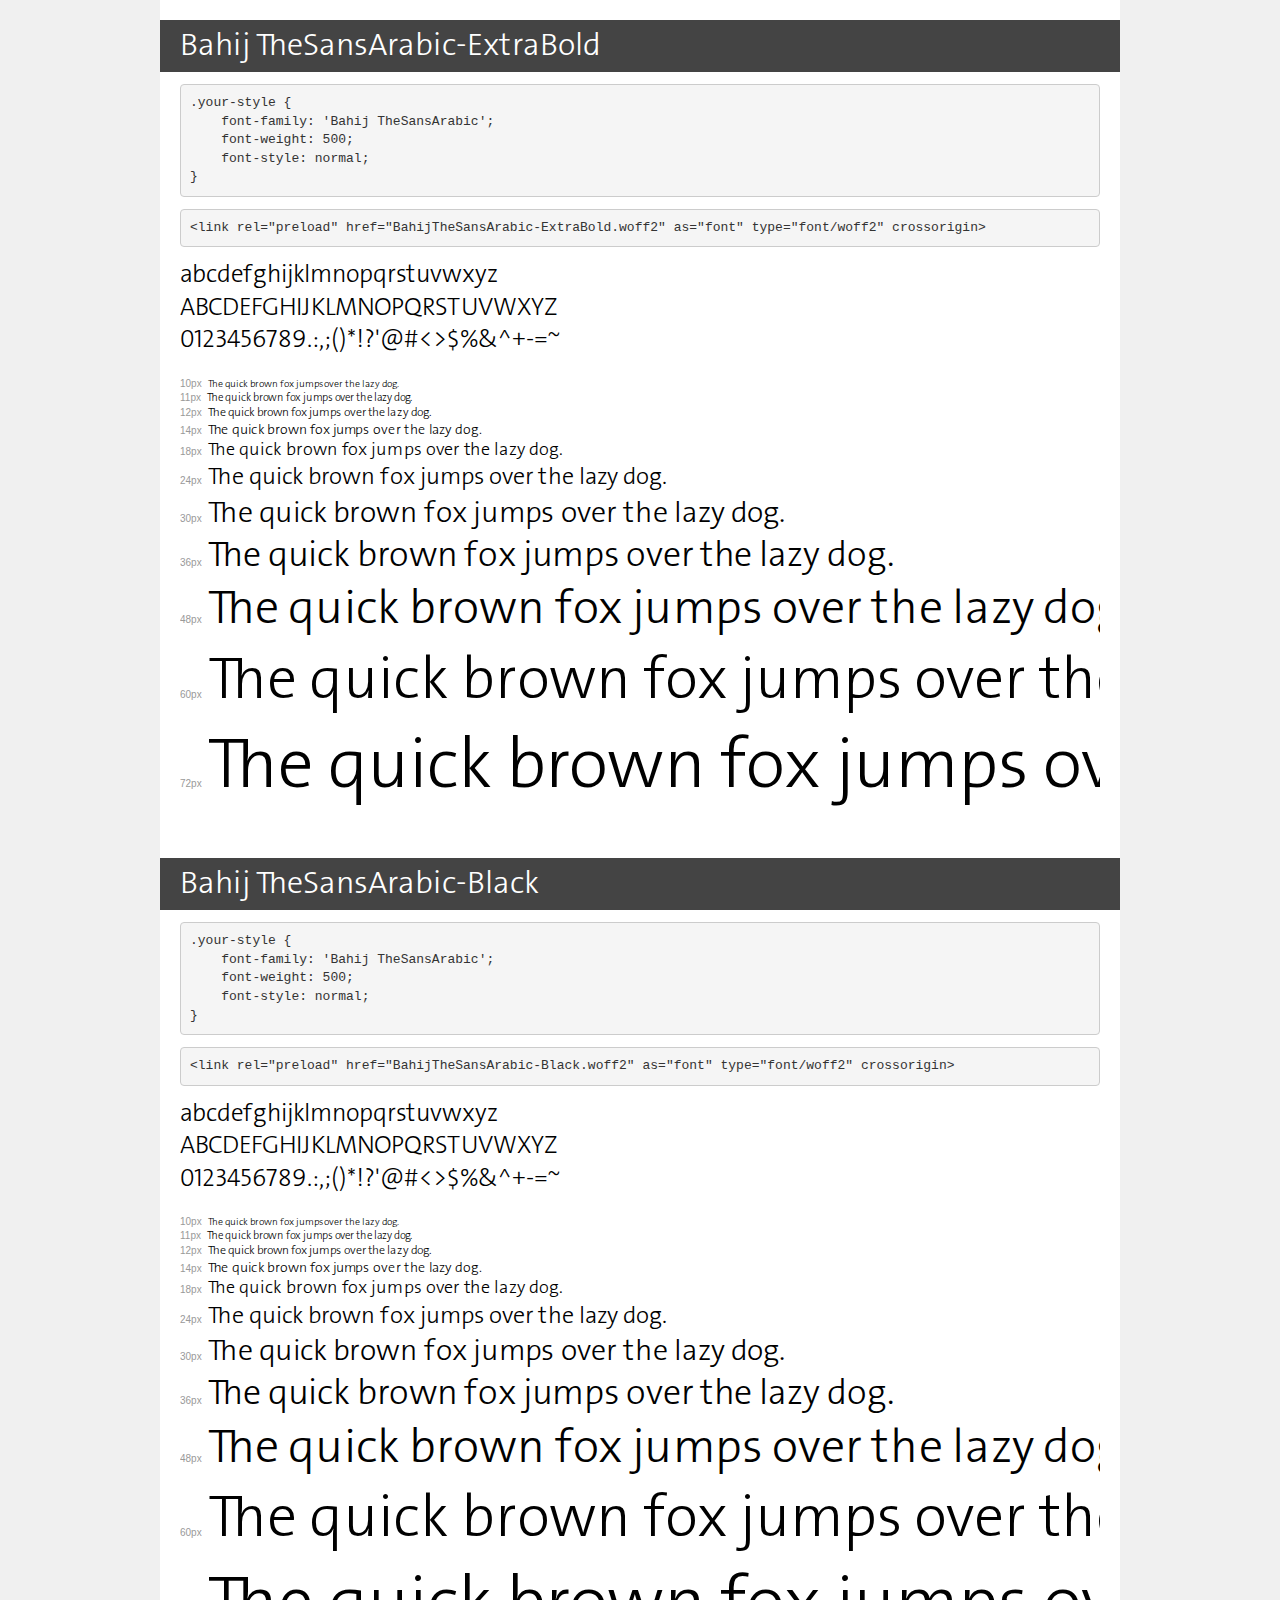
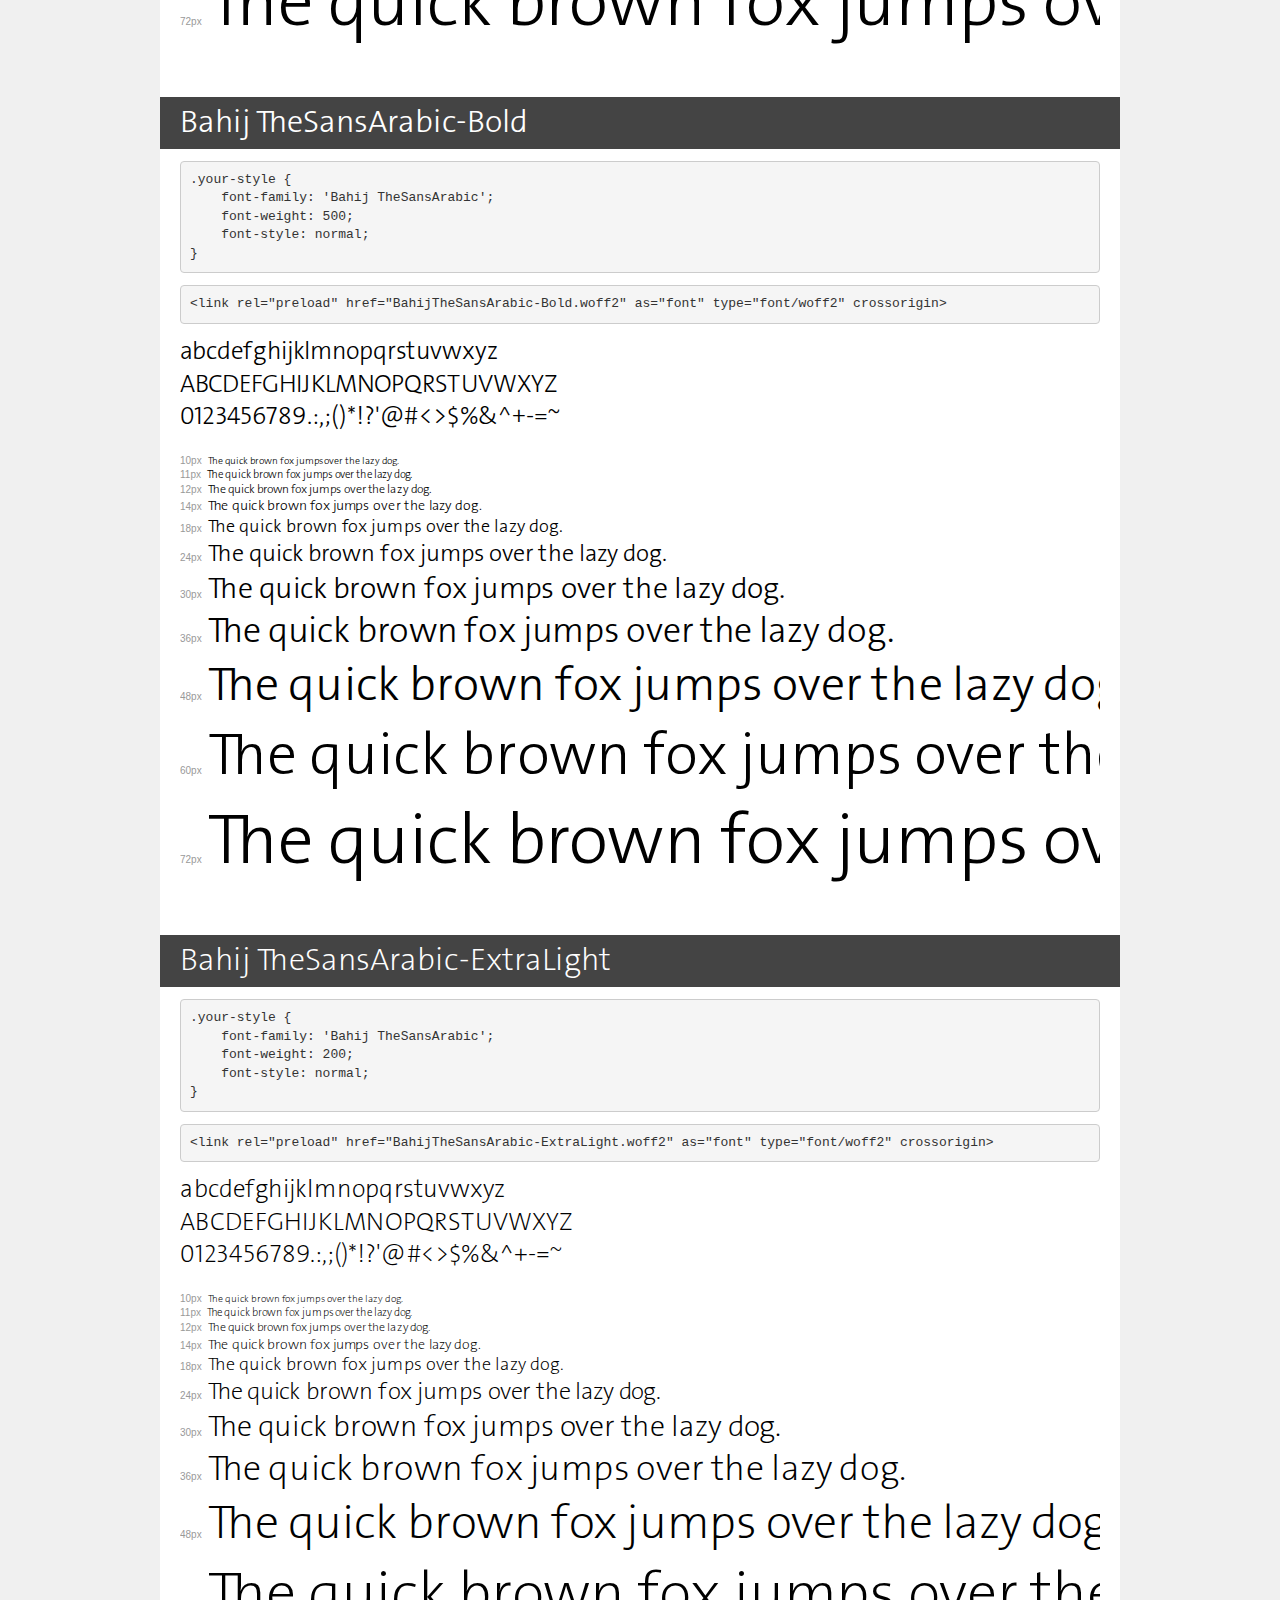
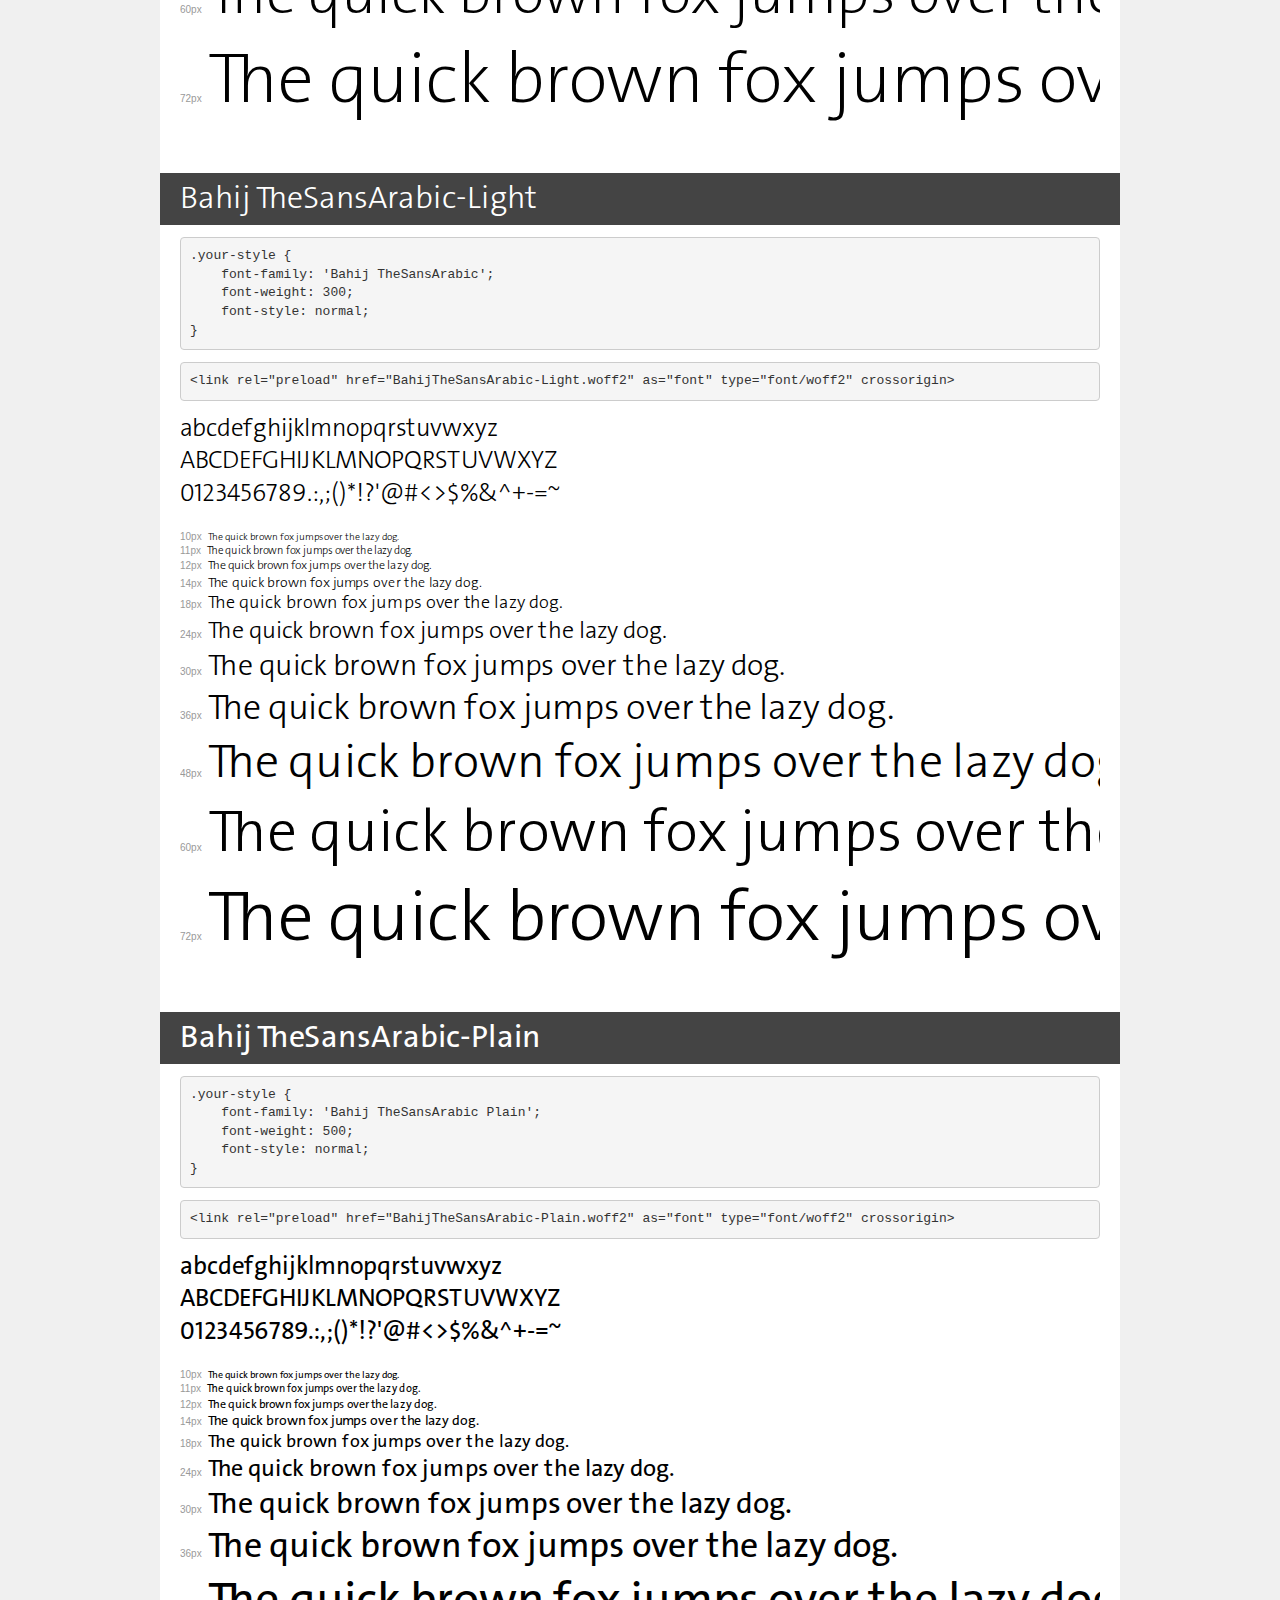
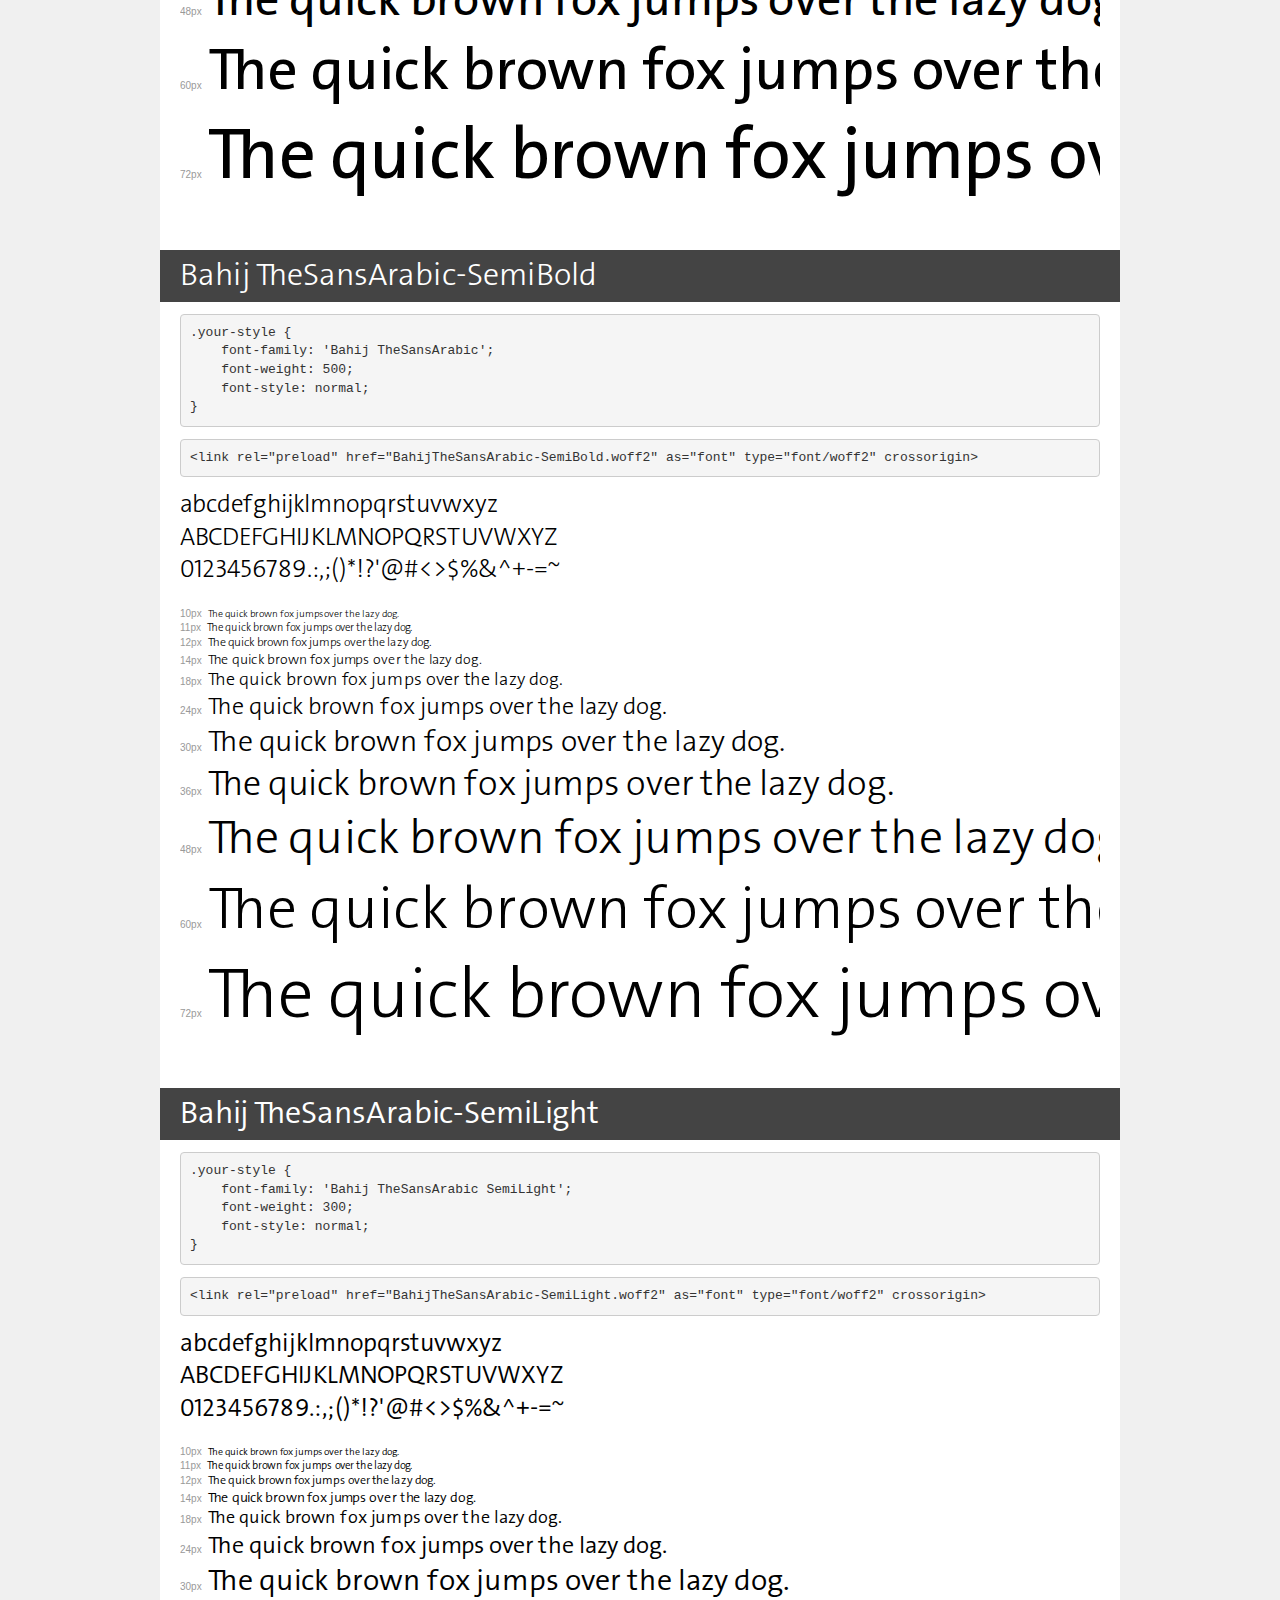
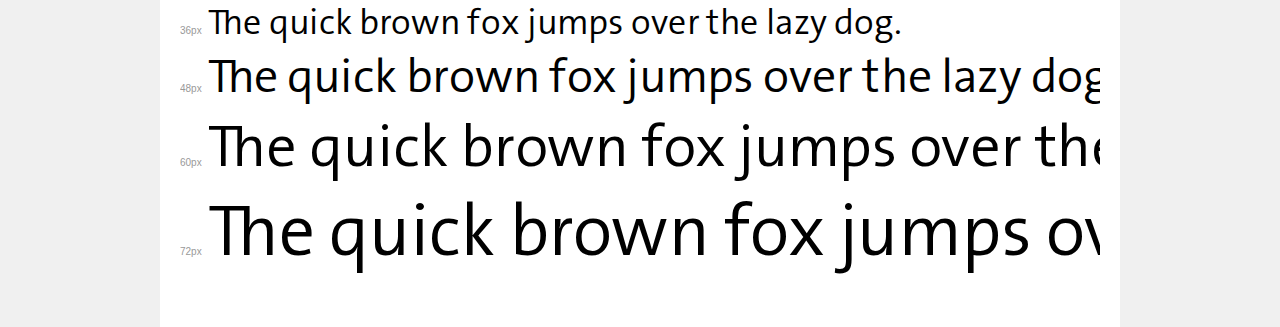
<file: assets/fonts/mix-font/demo.html>
<!DOCTYPE html>
<html lang="en">
<head>
    <meta charset="utf-8">
    <meta http-equiv="X-UA-Compatible" content="IE=edge">
    <meta name="viewport" content="width=device-width, initial-scale=1">
    <meta name="robots" content="noindex, noarchive">
    <meta name="format-detection" content="telephone=no">
    <title>Transfonter demo</title>
    <link href="stylesheet.css" rel="stylesheet">
    <style>
        /*
        http://meyerweb.com/eric/tools/css/reset/
        v2.0 | 20110126
        License: none (public domain)
        */
        html, body, div, span, applet, object, iframe,
        h1, h2, h3, h4, h5, h6, p, blockquote, pre,
        a, abbr, acronym, address, big, cite, code,
        del, dfn, em, img, ins, kbd, q, s, samp,
        small, strike, strong, sub, sup, tt, var,
        b, u, i, center,
        dl, dt, dd, ol, ul, li,
        fieldset, form, label, legend,
        table, caption, tbody, tfoot, thead, tr, th, td,
        article, aside, canvas, details, embed,
        figure, figcaption, footer, header, hgroup,
        menu, nav, output, ruby, section, summary,
        time, mark, audio, video {
            margin: 0;
            padding: 0;
            border: 0;
            font-size: 100%;
            font: inherit;
            vertical-align: baseline;
        }
        /* HTML5 display-role reset for older browsers */
        article, aside, details, figcaption, figure,
        footer, header, hgroup, menu, nav, section {
            display: block;
        }
        body {
            line-height: 1;
        }
        ol, ul {
            list-style: none;
        }
        blockquote, q {
            quotes: none;
        }
        blockquote:before, blockquote:after,
        q:before, q:after {
            content: '';
            content: none;
        }
        table {
            border-collapse: collapse;
            border-spacing: 0;
        }
        /* demo styles */
        body {
            background: #f0f0f0;
            color: #000;
        }
        .page {
            background: #fff;
            width: 920px;
            margin: 0 auto;
            padding: 20px 20px 0 20px;
            overflow: hidden;
        }
        .font-container {
            overflow-x: auto;
            overflow-y: hidden;
            margin-bottom: 40px;
            line-height: 1.3;
            white-space: nowrap;
            padding-bottom: 5px;
        }
        h1 {
            position: relative;
            background: #444;
            font-size: 32px;
            color: #fff;
            padding: 10px 20px;
            margin: 0 -20px 12px -20px;
        }
        .letters {
            font-size: 25px;
            margin-bottom: 20px;
        }
        .s10:before {
            content: '10px';
        }
        .s11:before {
            content: '11px';
        }
        .s12:before {
            content: '12px';
        }
        .s14:before {
            content: '14px';
        }
        .s18:before {
            content: '18px';
        }
        .s24:before {
            content: '24px';
        }
        .s30:before {
            content: '30px';
        }
        .s36:before {
            content: '36px';
        }
        .s48:before {
            content: '48px';
        }
        .s60:before {
            content: '60px';
        }
        .s72:before {
            content: '72px';
        }
        .s10:before, .s11:before, .s12:before, .s14:before,
        .s18:before, .s24:before, .s30:before, .s36:before,
        .s48:before, .s60:before, .s72:before {
            font-family: Arial, sans-serif;
            font-size: 10px;
            font-weight: normal;
            font-style: normal;
            color: #999;
            padding-right: 6px;
        }
        pre {
            display: block;
            padding: 9px;
            margin: 0 0 12px;
            font-family: Monaco, Menlo, Consolas, "Courier New", monospace;
            font-size: 13px;
            line-height: 1.428571429;
            color: #333;
            font-weight: normal;
            font-style: normal;
            background-color: #f5f5f5;
            border: 1px solid #ccc;
            overflow-x: auto;
            border-radius: 4px;
        }
        /* responsive */
        @media (max-width: 959px) {
            .page {
                width: auto;
                margin: 0;
            }
        }
    </style>
</head>
<body>
<div class="page">
    <div class="demo">
        <h1 style="font-family: 'Bahij TheSansArabic'; font-weight: 500; font-style: normal;">Bahij TheSansArabic-ExtraBold</h1>
        <pre title="Usage">.your-style {
    font-family: 'Bahij TheSansArabic';
    font-weight: 500;
    font-style: normal;
}</pre>
        <pre title="Preload (optional)">
&lt;link rel=&quot;preload&quot; href=&quot;BahijTheSansArabic-ExtraBold.woff2&quot; as=&quot;font&quot; type=&quot;font/woff2&quot; crossorigin&gt;</pre>
        <div class="font-container" style="font-family: 'Bahij TheSansArabic'; font-weight: 500; font-style: normal;">
            <p class="letters">
                abcdefghijklmnopqrstuvwxyz<br>
ABCDEFGHIJKLMNOPQRSTUVWXYZ<br>
                0123456789.:,;()*!?'@#&lt;&gt;$%&^+-=~
            </p>
            <p class="s10" style="font-size: 10px;">The quick brown fox jumps over the lazy dog.</p>
            <p class="s11" style="font-size: 11px;">The quick brown fox jumps over the lazy dog.</p>
            <p class="s12" style="font-size: 12px;">The quick brown fox jumps over the lazy dog.</p>
            <p class="s14" style="font-size: 14px;">The quick brown fox jumps over the lazy dog.</p>
            <p class="s18" style="font-size: 18px;">The quick brown fox jumps over the lazy dog.</p>
            <p class="s24" style="font-size: 24px;">The quick brown fox jumps over the lazy dog.</p>
            <p class="s30" style="font-size: 30px;">The quick brown fox jumps over the lazy dog.</p>
            <p class="s36" style="font-size: 36px;">The quick brown fox jumps over the lazy dog.</p>
            <p class="s48" style="font-size: 48px;">The quick brown fox jumps over the lazy dog.</p>
            <p class="s60" style="font-size: 60px;">The quick brown fox jumps over the lazy dog.</p>
            <p class="s72" style="font-size: 72px;">The quick brown fox jumps over the lazy dog.</p>
        </div>
    </div>

    <div class="demo">
        <h1 style="font-family: 'Bahij TheSansArabic'; font-weight: 500; font-style: normal;">Bahij TheSansArabic-Black</h1>
        <pre title="Usage">.your-style {
    font-family: 'Bahij TheSansArabic';
    font-weight: 500;
    font-style: normal;
}</pre>
        <pre title="Preload (optional)">
&lt;link rel=&quot;preload&quot; href=&quot;BahijTheSansArabic-Black.woff2&quot; as=&quot;font&quot; type=&quot;font/woff2&quot; crossorigin&gt;</pre>
        <div class="font-container" style="font-family: 'Bahij TheSansArabic'; font-weight: 500; font-style: normal;">
            <p class="letters">
                abcdefghijklmnopqrstuvwxyz<br>
ABCDEFGHIJKLMNOPQRSTUVWXYZ<br>
                0123456789.:,;()*!?'@#&lt;&gt;$%&^+-=~
            </p>
            <p class="s10" style="font-size: 10px;">The quick brown fox jumps over the lazy dog.</p>
            <p class="s11" style="font-size: 11px;">The quick brown fox jumps over the lazy dog.</p>
            <p class="s12" style="font-size: 12px;">The quick brown fox jumps over the lazy dog.</p>
            <p class="s14" style="font-size: 14px;">The quick brown fox jumps over the lazy dog.</p>
            <p class="s18" style="font-size: 18px;">The quick brown fox jumps over the lazy dog.</p>
            <p class="s24" style="font-size: 24px;">The quick brown fox jumps over the lazy dog.</p>
            <p class="s30" style="font-size: 30px;">The quick brown fox jumps over the lazy dog.</p>
            <p class="s36" style="font-size: 36px;">The quick brown fox jumps over the lazy dog.</p>
            <p class="s48" style="font-size: 48px;">The quick brown fox jumps over the lazy dog.</p>
            <p class="s60" style="font-size: 60px;">The quick brown fox jumps over the lazy dog.</p>
            <p class="s72" style="font-size: 72px;">The quick brown fox jumps over the lazy dog.</p>
        </div>
    </div>

    <div class="demo">
        <h1 style="font-family: 'Bahij TheSansArabic'; font-weight: 500; font-style: normal;">Bahij TheSansArabic-Bold</h1>
        <pre title="Usage">.your-style {
    font-family: 'Bahij TheSansArabic';
    font-weight: 500;
    font-style: normal;
}</pre>
        <pre title="Preload (optional)">
&lt;link rel=&quot;preload&quot; href=&quot;BahijTheSansArabic-Bold.woff2&quot; as=&quot;font&quot; type=&quot;font/woff2&quot; crossorigin&gt;</pre>
        <div class="font-container" style="font-family: 'Bahij TheSansArabic'; font-weight: 500; font-style: normal;">
            <p class="letters">
                abcdefghijklmnopqrstuvwxyz<br>
ABCDEFGHIJKLMNOPQRSTUVWXYZ<br>
                0123456789.:,;()*!?'@#&lt;&gt;$%&^+-=~
            </p>
            <p class="s10" style="font-size: 10px;">The quick brown fox jumps over the lazy dog.</p>
            <p class="s11" style="font-size: 11px;">The quick brown fox jumps over the lazy dog.</p>
            <p class="s12" style="font-size: 12px;">The quick brown fox jumps over the lazy dog.</p>
            <p class="s14" style="font-size: 14px;">The quick brown fox jumps over the lazy dog.</p>
            <p class="s18" style="font-size: 18px;">The quick brown fox jumps over the lazy dog.</p>
            <p class="s24" style="font-size: 24px;">The quick brown fox jumps over the lazy dog.</p>
            <p class="s30" style="font-size: 30px;">The quick brown fox jumps over the lazy dog.</p>
            <p class="s36" style="font-size: 36px;">The quick brown fox jumps over the lazy dog.</p>
            <p class="s48" style="font-size: 48px;">The quick brown fox jumps over the lazy dog.</p>
            <p class="s60" style="font-size: 60px;">The quick brown fox jumps over the lazy dog.</p>
            <p class="s72" style="font-size: 72px;">The quick brown fox jumps over the lazy dog.</p>
        </div>
    </div>

    <div class="demo">
        <h1 style="font-family: 'Bahij TheSansArabic'; font-weight: 200; font-style: normal;">Bahij TheSansArabic-ExtraLight</h1>
        <pre title="Usage">.your-style {
    font-family: 'Bahij TheSansArabic';
    font-weight: 200;
    font-style: normal;
}</pre>
        <pre title="Preload (optional)">
&lt;link rel=&quot;preload&quot; href=&quot;BahijTheSansArabic-ExtraLight.woff2&quot; as=&quot;font&quot; type=&quot;font/woff2&quot; crossorigin&gt;</pre>
        <div class="font-container" style="font-family: 'Bahij TheSansArabic'; font-weight: 200; font-style: normal;">
            <p class="letters">
                abcdefghijklmnopqrstuvwxyz<br>
ABCDEFGHIJKLMNOPQRSTUVWXYZ<br>
                0123456789.:,;()*!?'@#&lt;&gt;$%&^+-=~
            </p>
            <p class="s10" style="font-size: 10px;">The quick brown fox jumps over the lazy dog.</p>
            <p class="s11" style="font-size: 11px;">The quick brown fox jumps over the lazy dog.</p>
            <p class="s12" style="font-size: 12px;">The quick brown fox jumps over the lazy dog.</p>
            <p class="s14" style="font-size: 14px;">The quick brown fox jumps over the lazy dog.</p>
            <p class="s18" style="font-size: 18px;">The quick brown fox jumps over the lazy dog.</p>
            <p class="s24" style="font-size: 24px;">The quick brown fox jumps over the lazy dog.</p>
            <p class="s30" style="font-size: 30px;">The quick brown fox jumps over the lazy dog.</p>
            <p class="s36" style="font-size: 36px;">The quick brown fox jumps over the lazy dog.</p>
            <p class="s48" style="font-size: 48px;">The quick brown fox jumps over the lazy dog.</p>
            <p class="s60" style="font-size: 60px;">The quick brown fox jumps over the lazy dog.</p>
            <p class="s72" style="font-size: 72px;">The quick brown fox jumps over the lazy dog.</p>
        </div>
    </div>

    <div class="demo">
        <h1 style="font-family: 'Bahij TheSansArabic'; font-weight: 300; font-style: normal;">Bahij TheSansArabic-Light</h1>
        <pre title="Usage">.your-style {
    font-family: 'Bahij TheSansArabic';
    font-weight: 300;
    font-style: normal;
}</pre>
        <pre title="Preload (optional)">
&lt;link rel=&quot;preload&quot; href=&quot;BahijTheSansArabic-Light.woff2&quot; as=&quot;font&quot; type=&quot;font/woff2&quot; crossorigin&gt;</pre>
        <div class="font-container" style="font-family: 'Bahij TheSansArabic'; font-weight: 300; font-style: normal;">
            <p class="letters">
                abcdefghijklmnopqrstuvwxyz<br>
ABCDEFGHIJKLMNOPQRSTUVWXYZ<br>
                0123456789.:,;()*!?'@#&lt;&gt;$%&^+-=~
            </p>
            <p class="s10" style="font-size: 10px;">The quick brown fox jumps over the lazy dog.</p>
            <p class="s11" style="font-size: 11px;">The quick brown fox jumps over the lazy dog.</p>
            <p class="s12" style="font-size: 12px;">The quick brown fox jumps over the lazy dog.</p>
            <p class="s14" style="font-size: 14px;">The quick brown fox jumps over the lazy dog.</p>
            <p class="s18" style="font-size: 18px;">The quick brown fox jumps over the lazy dog.</p>
            <p class="s24" style="font-size: 24px;">The quick brown fox jumps over the lazy dog.</p>
            <p class="s30" style="font-size: 30px;">The quick brown fox jumps over the lazy dog.</p>
            <p class="s36" style="font-size: 36px;">The quick brown fox jumps over the lazy dog.</p>
            <p class="s48" style="font-size: 48px;">The quick brown fox jumps over the lazy dog.</p>
            <p class="s60" style="font-size: 60px;">The quick brown fox jumps over the lazy dog.</p>
            <p class="s72" style="font-size: 72px;">The quick brown fox jumps over the lazy dog.</p>
        </div>
    </div>

    <div class="demo">
        <h1 style="font-family: 'Bahij TheSansArabic Plain'; font-weight: 500; font-style: normal;">Bahij TheSansArabic-Plain</h1>
        <pre title="Usage">.your-style {
    font-family: 'Bahij TheSansArabic Plain';
    font-weight: 500;
    font-style: normal;
}</pre>
        <pre title="Preload (optional)">
&lt;link rel=&quot;preload&quot; href=&quot;BahijTheSansArabic-Plain.woff2&quot; as=&quot;font&quot; type=&quot;font/woff2&quot; crossorigin&gt;</pre>
        <div class="font-container" style="font-family: 'Bahij TheSansArabic Plain'; font-weight: 500; font-style: normal;">
            <p class="letters">
                abcdefghijklmnopqrstuvwxyz<br>
ABCDEFGHIJKLMNOPQRSTUVWXYZ<br>
                0123456789.:,;()*!?'@#&lt;&gt;$%&^+-=~
            </p>
            <p class="s10" style="font-size: 10px;">The quick brown fox jumps over the lazy dog.</p>
            <p class="s11" style="font-size: 11px;">The quick brown fox jumps over the lazy dog.</p>
            <p class="s12" style="font-size: 12px;">The quick brown fox jumps over the lazy dog.</p>
            <p class="s14" style="font-size: 14px;">The quick brown fox jumps over the lazy dog.</p>
            <p class="s18" style="font-size: 18px;">The quick brown fox jumps over the lazy dog.</p>
            <p class="s24" style="font-size: 24px;">The quick brown fox jumps over the lazy dog.</p>
            <p class="s30" style="font-size: 30px;">The quick brown fox jumps over the lazy dog.</p>
            <p class="s36" style="font-size: 36px;">The quick brown fox jumps over the lazy dog.</p>
            <p class="s48" style="font-size: 48px;">The quick brown fox jumps over the lazy dog.</p>
            <p class="s60" style="font-size: 60px;">The quick brown fox jumps over the lazy dog.</p>
            <p class="s72" style="font-size: 72px;">The quick brown fox jumps over the lazy dog.</p>
        </div>
    </div>

    <div class="demo">
        <h1 style="font-family: 'Bahij TheSansArabic'; font-weight: 500; font-style: normal;">Bahij TheSansArabic-SemiBold</h1>
        <pre title="Usage">.your-style {
    font-family: 'Bahij TheSansArabic';
    font-weight: 500;
    font-style: normal;
}</pre>
        <pre title="Preload (optional)">
&lt;link rel=&quot;preload&quot; href=&quot;BahijTheSansArabic-SemiBold.woff2&quot; as=&quot;font&quot; type=&quot;font/woff2&quot; crossorigin&gt;</pre>
        <div class="font-container" style="font-family: 'Bahij TheSansArabic'; font-weight: 500; font-style: normal;">
            <p class="letters">
                abcdefghijklmnopqrstuvwxyz<br>
ABCDEFGHIJKLMNOPQRSTUVWXYZ<br>
                0123456789.:,;()*!?'@#&lt;&gt;$%&^+-=~
            </p>
            <p class="s10" style="font-size: 10px;">The quick brown fox jumps over the lazy dog.</p>
            <p class="s11" style="font-size: 11px;">The quick brown fox jumps over the lazy dog.</p>
            <p class="s12" style="font-size: 12px;">The quick brown fox jumps over the lazy dog.</p>
            <p class="s14" style="font-size: 14px;">The quick brown fox jumps over the lazy dog.</p>
            <p class="s18" style="font-size: 18px;">The quick brown fox jumps over the lazy dog.</p>
            <p class="s24" style="font-size: 24px;">The quick brown fox jumps over the lazy dog.</p>
            <p class="s30" style="font-size: 30px;">The quick brown fox jumps over the lazy dog.</p>
            <p class="s36" style="font-size: 36px;">The quick brown fox jumps over the lazy dog.</p>
            <p class="s48" style="font-size: 48px;">The quick brown fox jumps over the lazy dog.</p>
            <p class="s60" style="font-size: 60px;">The quick brown fox jumps over the lazy dog.</p>
            <p class="s72" style="font-size: 72px;">The quick brown fox jumps over the lazy dog.</p>
        </div>
    </div>

    <div class="demo">
        <h1 style="font-family: 'Bahij TheSansArabic SemiLight'; font-weight: 300; font-style: normal;">Bahij TheSansArabic-SemiLight</h1>
        <pre title="Usage">.your-style {
    font-family: 'Bahij TheSansArabic SemiLight';
    font-weight: 300;
    font-style: normal;
}</pre>
        <pre title="Preload (optional)">
&lt;link rel=&quot;preload&quot; href=&quot;BahijTheSansArabic-SemiLight.woff2&quot; as=&quot;font&quot; type=&quot;font/woff2&quot; crossorigin&gt;</pre>
        <div class="font-container" style="font-family: 'Bahij TheSansArabic SemiLight'; font-weight: 300; font-style: normal;">
            <p class="letters">
                abcdefghijklmnopqrstuvwxyz<br>
ABCDEFGHIJKLMNOPQRSTUVWXYZ<br>
                0123456789.:,;()*!?'@#&lt;&gt;$%&^+-=~
            </p>
            <p class="s10" style="font-size: 10px;">The quick brown fox jumps over the lazy dog.</p>
            <p class="s11" style="font-size: 11px;">The quick brown fox jumps over the lazy dog.</p>
            <p class="s12" style="font-size: 12px;">The quick brown fox jumps over the lazy dog.</p>
            <p class="s14" style="font-size: 14px;">The quick brown fox jumps over the lazy dog.</p>
            <p class="s18" style="font-size: 18px;">The quick brown fox jumps over the lazy dog.</p>
            <p class="s24" style="font-size: 24px;">The quick brown fox jumps over the lazy dog.</p>
            <p class="s30" style="font-size: 30px;">The quick brown fox jumps over the lazy dog.</p>
            <p class="s36" style="font-size: 36px;">The quick brown fox jumps over the lazy dog.</p>
            <p class="s48" style="font-size: 48px;">The quick brown fox jumps over the lazy dog.</p>
            <p class="s60" style="font-size: 60px;">The quick brown fox jumps over the lazy dog.</p>
            <p class="s72" style="font-size: 72px;">The quick brown fox jumps over the lazy dog.</p>
        </div>
    </div>

</div>
</body>
</html>
</file>
<file: assets/fonts/mix-font/stylesheet.css>
@font-face {
    font-family: 'Bahij TheSansArabic';
    src: url('BahijTheSansArabic-ExtraBold.woff2') format('woff2'),
        url('BahijTheSansArabic-ExtraBold.woff') format('woff');
    font-weight: 900;
    font-style: normal;
    font-display: swap;
}

@font-face {
    font-family: 'Bahij TheSansArabic';
    src: url('BahijTheSansArabic-Black.woff2') format('woff2'),
        url('BahijTheSansArabic-Black.woff') format('woff');
    font-weight: 800;
    font-style: normal;
    font-display: swap;
}

@font-face {
    font-family: 'Bahij TheSansArabic';
    src: url('BahijTheSansArabic-Bold.woff2') format('woff2'),
        url('BahijTheSansArabic-Bold.woff') format('woff');
    font-weight: 700;
    font-style: normal;
    font-display: swap;
}

@font-face {
    font-family: 'Bahij TheSansArabic';
    src: url('BahijTheSansArabic-ExtraLight.woff2') format('woff2'),
        url('BahijTheSansArabic-ExtraLight.woff') format('woff');
    font-weight: 200;
    font-style: normal;
    font-display: swap;
}

@font-face {
    font-family: 'Bahij TheSansArabic';
    src: url('BahijTheSansArabic-Light.woff2') format('woff2'),
        url('BahijTheSansArabic-Light.woff') format('woff');
    font-weight: 300;
    font-style: normal;
    font-display: swap;
}

@font-face {
    font-family: 'Bahij TheSansArabic Plain';
    src: url('BahijTheSansArabic-Plain.woff2') format('woff2'),
        url('BahijTheSansArabic-Plain.woff') format('woff');
    font-weight: 500;
    font-style: normal;
    font-display: swap;
}

@font-face {
    font-family: 'Bahij TheSansArabic';
    src: url('BahijTheSansArabic-SemiBold.woff2') format('woff2'),
        url('BahijTheSansArabic-SemiBold.woff') format('woff');
    font-weight: 600;
    font-style: normal;
    font-display: swap;
}

@font-face {
    font-family: 'Bahij TheSansArabic SemiLight';
    src: url('BahijTheSansArabic-SemiLight.woff2') format('woff2'),
        url('BahijTheSansArabic-SemiLight.woff') format('woff');
    font-weight: 400;
    font-style: normal;
    font-display: swap;
}
</file>
